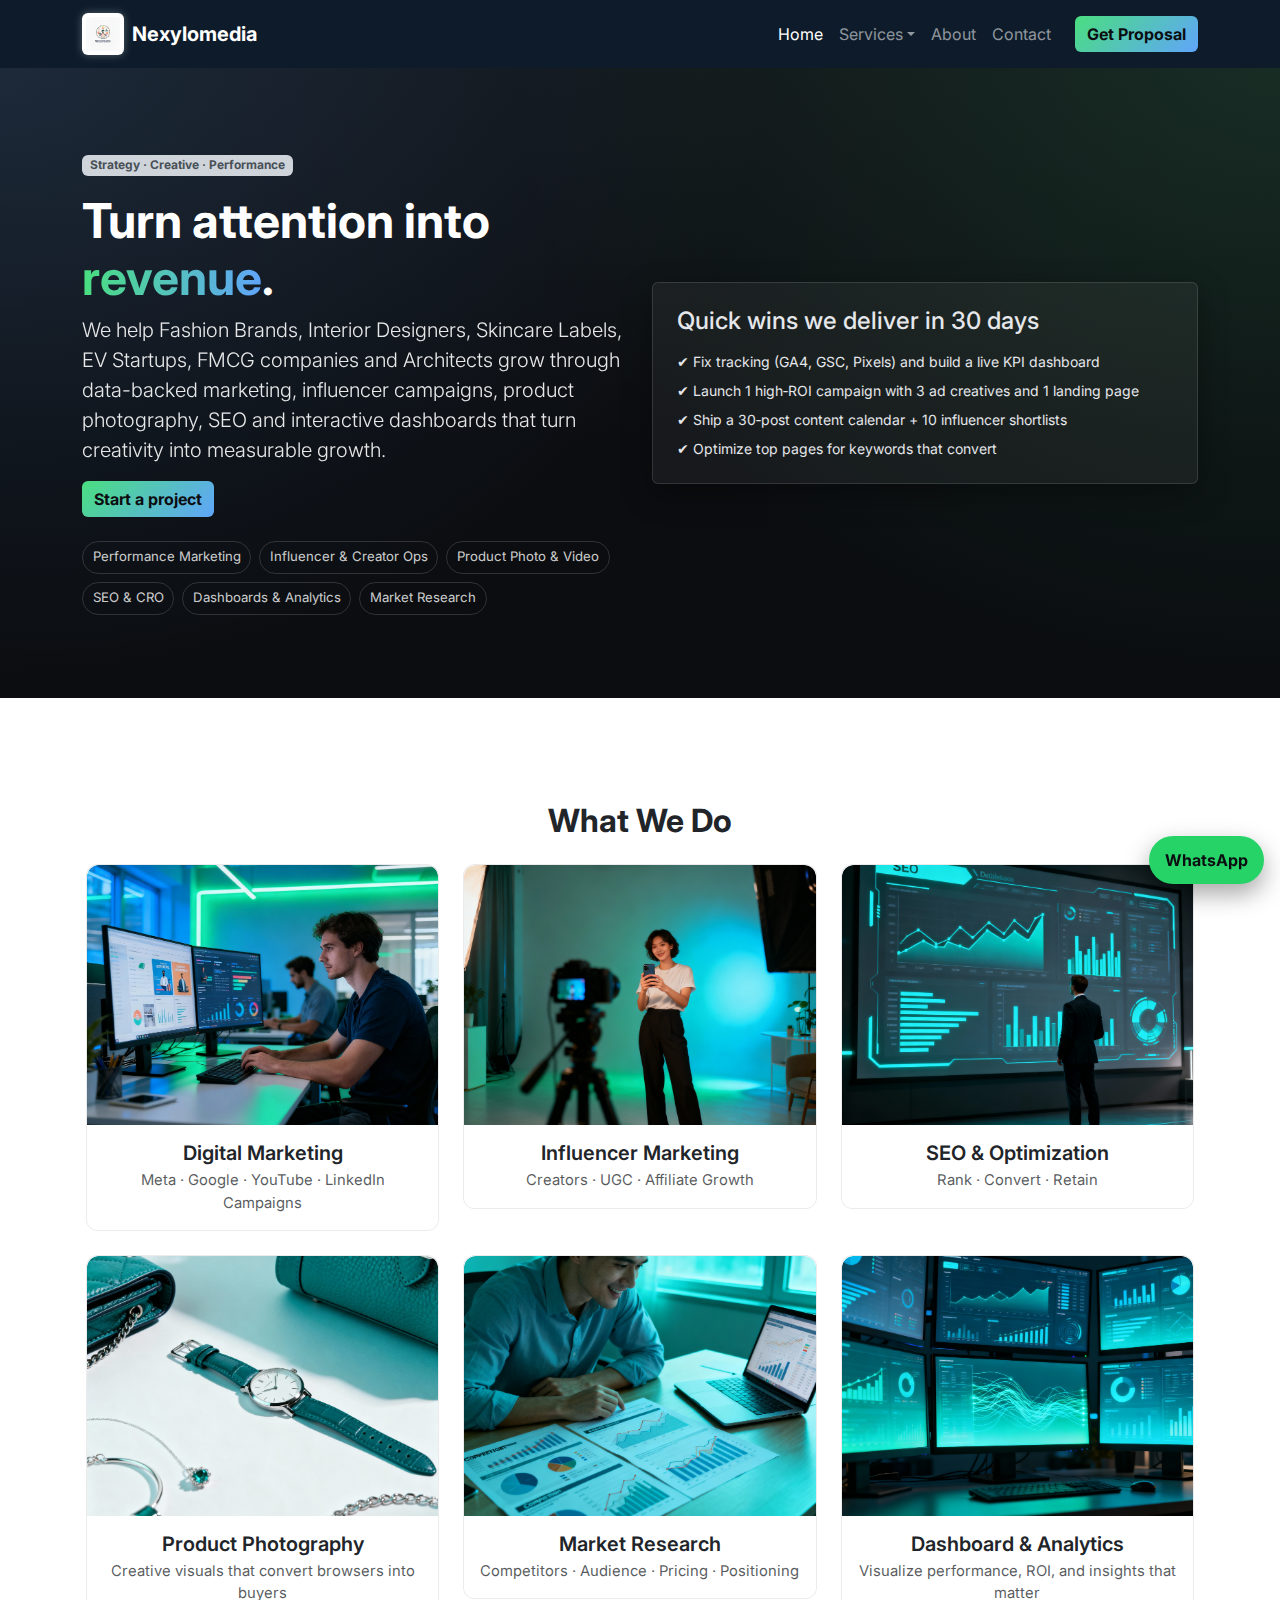
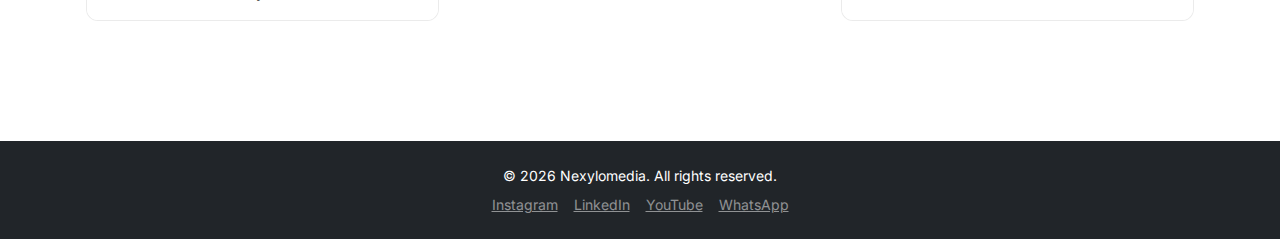
<file: index.html>
<!DOCTYPE html>
<html lang="en">
<head>
  <meta charset="UTF-8" />
  <meta name="google-site-verification" content="3hDceFCyaEfZ_gwescWZvb0MhBz5yp42ZaFsj3qpBrA" />
  <meta name="viewport" content="width=device-width, initial-scale=1" />
  <title>Nexylomedia — Digital Growth Studio</title>
  <meta name="description" content="Nexylomedia helps fashion, interiors, skincare, EV, F&B and architects grow with digital marketing, influencer campaigns, product shoots, SEO and dashboards."/>
  <link href="https://cdn.jsdelivr.net/npm/bootstrap@5.3.2/dist/css/bootstrap.min.css" rel="stylesheet" />
  <link rel="preconnect" href="https://fonts.gstatic.com" crossorigin>
  <link href="https://fonts.googleapis.com/css2?family=Inter:wght@400;600;700&display=swap" rel="stylesheet">
  <link rel="icon" href="assets/img/Nexylomedia_logo.png" type="image" />
  <meta property="og:title" content="Nexylomedia — Digital Growth Studio">
  <meta property="og:description" content="ROI-first marketing, influencers, product shoots, SEO, dashboards.">
  <meta property="og:type" content="website">
  <meta property="og:image" content="assets/img/og.png">
  <meta name="twitter:card" content="summary_large_image">
  <link rel="stylesheet" href="assets/css/style.css" />
  <!-- Google tag (gtag.js) -->
<script async src="https://www.googletagmanager.com/gtag/js?id=G-V1P1GN0SHB"></script>
<script>
  window.dataLayer = window.dataLayer || [];
  function gtag(){dataLayer.push(arguments);}
  gtag('js', new Date());

  gtag('config', 'G-V1P1GN0SHB');
</script>
  
</head>

<body>
<!-- NAVBAR START -->
<nav class="navbar navbar-expand-lg navbar-dark" style="background-color: #0d1b2a;">
  <div class="container">
    <a class="navbar-brand d-flex align-items-center gap-2" href="/">
      <img src="/assets/img/Nexylomedia_logo.png" alt="Nexylomedia logo"
           style="height:42px; width:auto; border-radius:6px; background-color:#ffffff; padding:4px;">
      <strong style="color:#ffffff;">Nexylomedia</strong>
    </a>

    <button class="navbar-toggler" type="button" data-bs-toggle="collapse" data-bs-target="#navbarNav">
      <span class="navbar-toggler-icon"></span>
    </button>

    <div class="collapse navbar-collapse" id="navbarNav">
      <ul class="navbar-nav ms-auto align-items-lg-center">
        <li class="nav-item"><a class="nav-link active" href="/">Home</a></li>

        <!-- Services dropdown -->
        <li class="nav-item dropdown">
          <a class="nav-link dropdown-toggle" href="#" id="navServices" role="button"
             data-bs-toggle="dropdown" aria-expanded="false">Services</a>
          <ul class="dropdown-menu dropdown-menu-end shadow" aria-labelledby="navServices">
            <li><a class="dropdown-item" href="/services/digital-marketing">Digital marketing</a></li>
            <li><a class="dropdown-item" href="/services/influencer-marketing">Influencer marketing</a></li>
            <li><a class="dropdown-item" href="/services/product-photography">Product photography</a></li>
            <li><a class="dropdown-item" href="/services/seo">SEO & CRO</a></li>
            <li><a class="dropdown-item" href="/services/market-research">Market research</a></li>
            <li><a class="dropdown-item" href="/services/dashboard-analytics">Dashboards & analytics</a></li>
            <li><hr class="dropdown-divider"></li>
            <!-- If you don't have a /services index page, keep this pointing to any service anchor -->
            <li><a class="dropdown-item" href="/services/digital-marketing#all">View all services →</a></li>
          </ul>
        </li>

        <li class="nav-item"><a class="nav-link" href="/about">About</a></li>
        <li class="nav-item"><a class="nav-link" href="/contact">Contact</a></li>
      </ul>

      <a class="btn btn-gradient ms-lg-3" href="/contact">Get Proposal</a>
    </div>
  </div>
</nav>
<!-- NAVBAR END -->



<header class="hero d-flex align-items-center text-white text-center text-lg-start">
  <div class="container py-5">
    <div class="row align-items-center g-4">
      <div class="col-lg-6">
        <span class="badge bg-dark-subtle text-dark-emphasis mb-3">Strategy · Creative · Performance</span>
        <h1 class="display-5 fw-bold">Turn attention into <span class="text-gradient">revenue</span>.</h1>
        <p class="lead opacity-90">We help Fashion Brands, Interior Designers,
           Skincare Labels, EV Startups, FMCG companies and Architects 
           grow through data-backed marketing, influencer campaigns, 
           product photography, SEO and interactive
           dashboards that turn creativity into measurable growth.</p>
        <div class="d-flex gap-2 mt-3">
          <a class="btn btn-gradient" href="contact.html">Start a project</a>
          <!--<a class="btn btn-outline-light" href="#work">See our work</a>-->
        </div>
        <div class="d-flex flex-wrap gap-2 mt-4">
          <span class="pill">Performance Marketing</span>
          <span class="pill">Influencer & Creator Ops</span>
          <span class="pill">Product Photo & Video</span>
          <span class="pill">SEO & CRO</span>
          <span class="pill">Dashboards & Analytics</span>
          <span class="pill">Market Research</span>
        </div>
      </div>
      <div class="col-lg-6">
        <div class="card glass p-4">
          <h2 class="h4 mb-3">Quick wins we deliver in 30 days</h2>
          <ul class="list-unstyled small m-0">
            <li class="mb-2">✔ Fix tracking (GA4, GSC, Pixels) and build a live KPI dashboard</li>
            <li class="mb-2">✔ Launch 1 high‑ROI campaign with 3 ad creatives and 1 landing page</li>
            <li class="mb-2">✔ Ship a 30‑post content calendar + 10 influencer shortlists</li>
            <li>✔ Optimize top pages for keywords that convert</li>
          </ul>
        </div>
      </div>
    </div>
  </div>
</header>

<main class="container my-5">
  <section id="services" class="py-4">
    <!--<h2 class="h3 mb-3">What we do</h2>-->
    <div class="row g-3">
      <section id="services" class="container my-5">
  <h2 class="text-center mb-4 fw-bold">What We Do</h2>
  <div class="row g-4">

    <!-- 1. Digital Marketing -->
    <div class="col-md-4">
      <a href="services/digital-marketing.html" class="card service-card text-decoration-none">
        <div class="crop-box">
          <img src="assets/img/digital-marketing.jpg.png" alt="Digital Marketing Services by Nexylomedia" class="card-img-top">
        </div>
        <div class="card-body text-center">
          <h3 class="h5 fw-semibold mb-1">Digital Marketing</h3>
          <p class="text-muted small mb-0">Meta · Google · YouTube · LinkedIn Campaigns</p>
        </div>
      </a>
    </div>

    <!-- 2. Influencer Marketing -->
    <div class="col-md-4">
      <a href="services/influencer-marketing.html" class="card service-card text-decoration-none">
        <div class="crop-box">
          <img src="assets/img/influencer.jpg.png" alt="Influencer Marketing and Creator Campaigns" class="card-img-top">
        </div>
        <div class="card-body text-center">
          <h3 class="h5 fw-semibold mb-1">Influencer Marketing</h3>
          <p class="text-muted small mb-0">Creators · UGC · Affiliate Growth</p>
        </div>
      </a>
    </div>

    <!-- 3. SEO & Optimization -->
    <div class="col-md-4">
      <a href="services/seo.html" class="card service-card text-decoration-none">
        <div class="crop-box">
          <img src="assets/img/seo.jpg.png" alt="SEO and Conversion Optimization Services" class="card-img-top">
        </div>
        <div class="card-body text-center">
          <h3 class="h5 fw-semibold mb-1">SEO & Optimization</h3>
          <p class="text-muted small mb-0">Rank · Convert · Retain</p>
        </div>
      </a>
    </div>

    <!-- 4. Product Photography & Cinematography -->
    <div class="col-md-4">
      <a href="services/product-photography.html" class="card service-card text-decoration-none">
        <div class="crop-box">
          <img src="assets/img/product-photo.jpg.png" alt="Product Photography and Cinematography" class="card-img-top">
        </div>
        <div class="card-body text-center">
          <h3 class="h5 fw-semibold mb-1">Product Photography</h3>
          <p class="text-muted small mb-0">Creative visuals that convert browsers into buyers</p>
        </div>
      </a>
    </div>

    <!-- 5. Market Research -->
    <div class="col-md-4">
      <a href="services/market-research.html" class="card service-card text-decoration-none">
        <div class="crop-box">
          <img src="assets/img/market-research.jpg.png" alt="Market Research and Competitor Analysis" class="card-img-top">
        </div>
        <div class="card-body text-center">
          <h3 class="h5 fw-semibold mb-1">Market Research</h3>
          <p class="text-muted small mb-0">Competitors · Audience · Pricing · Positioning</p>
        </div>
      </a>
    </div>

    <!-- 6. Dashboard & Analytics -->
    <div class="col-md-4">
      <a href="services/dashboard-analytics.html" class="card service-card text-decoration-none">
        <div class="crop-box">
          <img src="assets/img/dashboard.jpg.png" alt="Dashboard and Business Analytics Services" class="card-img-top">
        </div>
        <div class="card-body text-center">
          <h3 class="h5 fw-semibold mb-1">Dashboard & Analytics</h3>
          <p class="text-muted small mb-0">Visualize performance, ROI, and insights that matter</p>
        </div>
      </a>
    </div>

  </div>
</section>


 <!-- <section id="work" class="py-4">
    <h2 class="h3 mb-3">Selected work</h2>
    <div class="row g-3">
      <div class="col-md-4"><div class="card h-100 p-3"><span class="badge bg-secondary-subtle text-dark w-fit mb-2">Case Study</span><h3 class="h6">Interior Studio — 0→50 leads/mo</h3><p class="text-muted small m-0">Local SEO + Instagram UGC + GMB revamp. Lead cost ↓ 42% in 6 weeks.</p></div></div>
      <div class="col-md-4"><div class="card h-100 p-3"><span class="badge bg-secondary-subtle text-dark w-fit mb-2">Case Study</span><h3 class="h6">D2C Footwear — 3.1x ROAS</h3><p class="text-muted small m-0">New creatives + landing test. Added post‑purchase email flow.</p></div></div>
      <div class="col-md-4"><div class="card h-100 p-3"><span class="badge bg-secondary-subtle text-dark w-fit mb-2">Case Study</span><h3 class="h6">Skincare Clinic — 120 bookings</h3><p class="text-muted small m-0">Lead gen with meta + WhatsApp automations and CRM handoff.</p></div></div>
    </div>
  </section>-->
</main>

<footer class="bg-dark text-white text-center py-4 mt-5">
  <div class="container small">
    <div class="mb-2">© <span id="year"></span> Nexylomedia. All rights reserved.</div>
    <div class="d-flex justify-content-center gap-3">
      <a class="text-white-50" href="#" target="_blank" rel="noreferrer">Instagram</a>
      <a class="text-white-50" href="#" target="_blank" rel="noreferrer">LinkedIn</a>
      <a class="text-white-50" href="#" target="_blank" rel="noreferrer">YouTube</a>
      <a class="text-white-50" href="#" target="_blank" rel="noreferrer">WhatsApp</a>
    </div>
  </div>
</footer>

<a href="https://wa.me/918638310045" class="whatsapp-fab" aria-label="WhatsApp chat"><span>WhatsApp</span></a>

<!-- Bootstrap JS (must be the bundle) -->
<script src="https://cdn.jsdelivr.net/npm/bootstrap@5.3.2/dist/js/bootstrap.bundle.min.js"
        integrity="sha384-C6RzsynM9kWDrMNeT87bh95OGNyZPhcTNXj1NW7RuBCsyN/o0jlpcV8Qyq46cDfL"
        crossorigin="anonymous"></script>

<!-- Your scripts after Bootstrap -->
<script src="assets/js/app.js"></script>
</body>
</html>
</file>
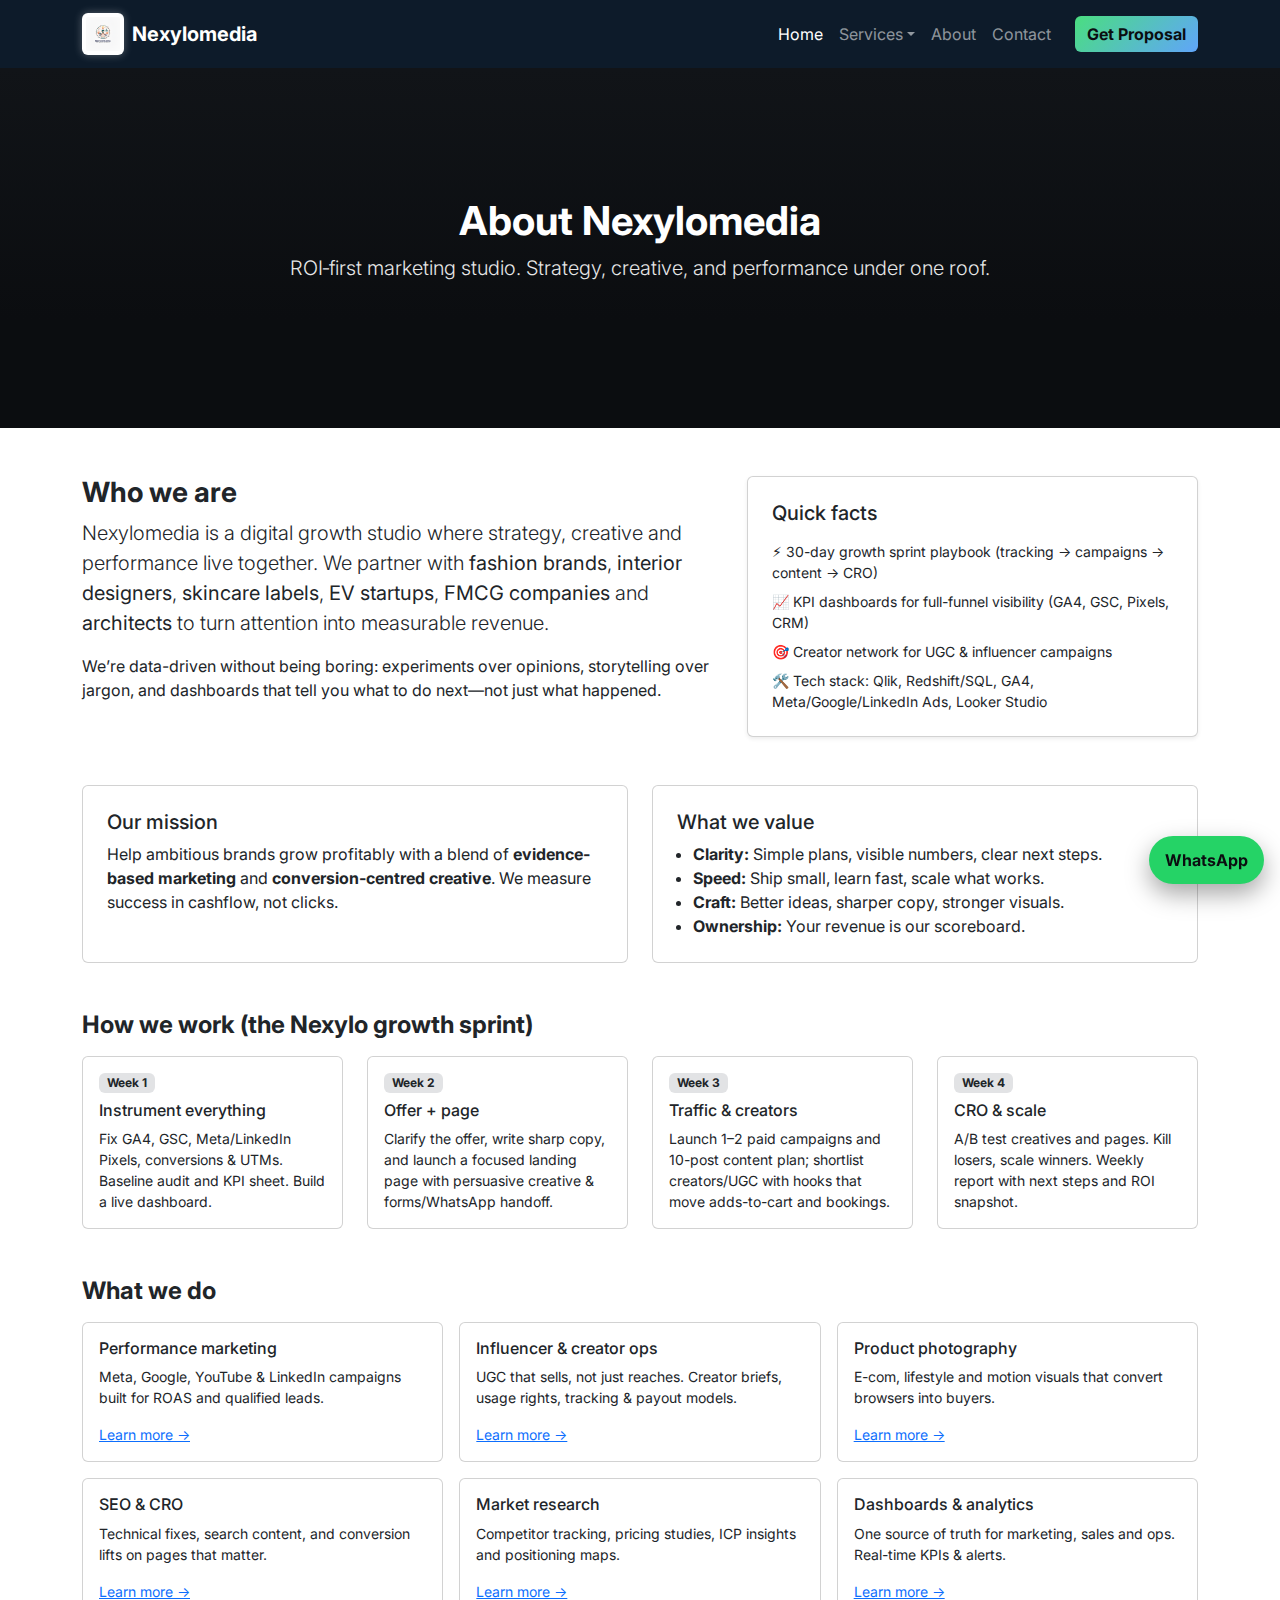
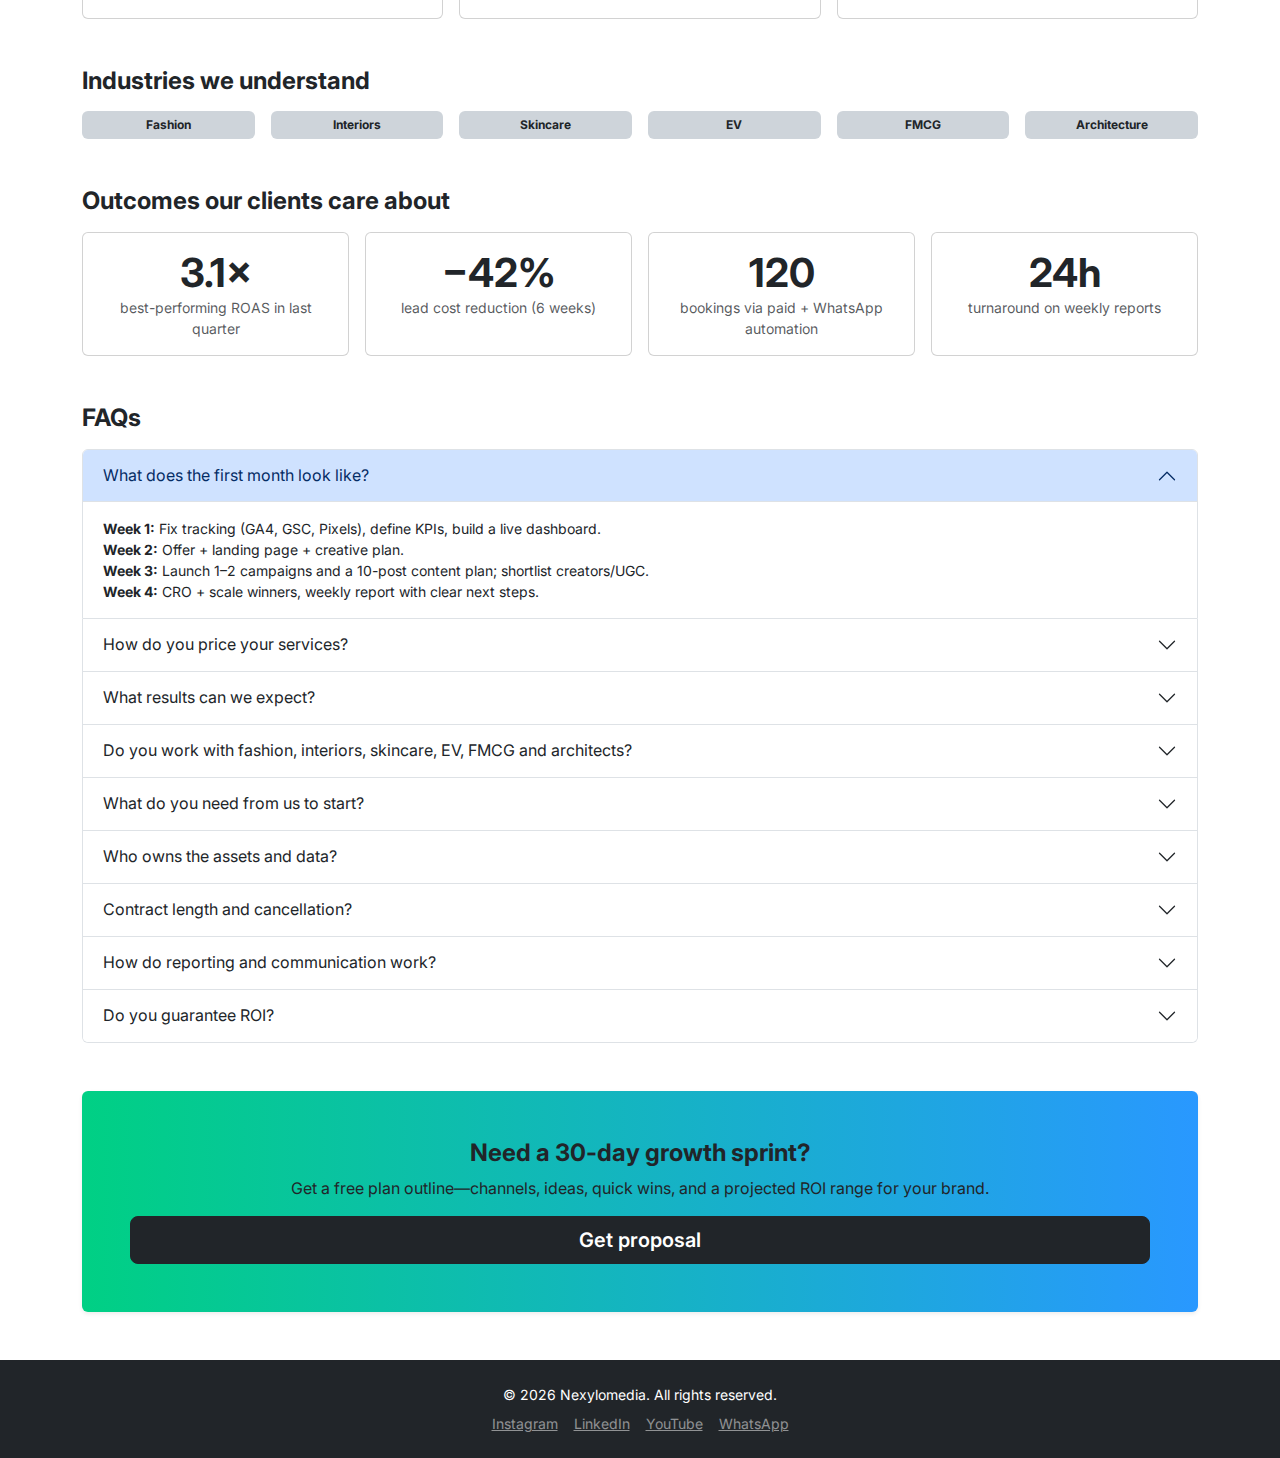
<file: about.html>
<!DOCTYPE html>
<html lang="en">
<head>
  <meta charset="UTF-8" />
  <meta name="viewport" content="width=device-width, initial-scale=1" />
  <title>Nexylomedia — Digital Growth Studio</title>
  <meta name="description" content="Nexylomedia helps fashion, interiors, skincare, EV, F&B and architects grow with digital marketing, influencer campaigns, product shoots, SEO and dashboards."/>
  <link href="https://cdn.jsdelivr.net/npm/bootstrap@5.3.2/dist/css/bootstrap.min.css" rel="stylesheet" />
  <link rel="preconnect" href="https://fonts.gstatic.com" crossorigin>
  <link href="https://fonts.googleapis.com/css2?family=Inter:wght@400;600;700&display=swap" rel="stylesheet">
  <link rel="icon" href="assets/img/Nexylomedia_logo.png" type="image/svg+xml" />
  <meta property="og:title" content="Nexylomedia — Digital Growth Studio">
  <meta property="og:description" content="ROI-first marketing, influencers, product shoots, SEO, dashboards.">
  <meta property="og:type" content="website">
  <meta property="og:image" content="assets/img/og.png">
  <meta name="twitter:card" content="summary_large_image">
  <link rel="stylesheet" href="assets/css/style.css" />
  <!-- Google tag (gtag.js) -->
<script async src="https://www.googletagmanager.com/gtag/js?id=G-V1P1GN0SHB"></script>
<script>
  window.dataLayer = window.dataLayer || [];
  function gtag(){dataLayer.push(arguments);}
  gtag('js', new Date());

  gtag('config', 'G-V1P1GN0SHB');
</script>
  
  <script type="application/ld+json">
{
  "@context": "https://schema.org",
  "@type": "Organization",
  "name": "Nexylomedia",
  "url": "https://nexylomedia.netlify.app/",
  "logo": "https://nexylomedia.netlify.app/assets/img/Nexylomedia_logo.png",
  "sameAs": [
    "https://www.instagram.com/yourhandle",
    "https://www.linkedin.com/company/yourcompany"
  ],
  "description": "Digital growth studio for fashion, interiors, skincare, EV, FMCG and architecture brands."
}
</script>

</head>

<body>
<!-- NAVBAR START -->
<nav class="navbar navbar-expand-lg navbar-dark" style="background-color: #0d1b2a;">
  <div class="container">
    <a class="navbar-brand d-flex align-items-center gap-2" href="/">
      <img src="/assets/img/Nexylomedia_logo.png" alt="Nexylomedia logo"
           style="height:42px; width:auto; border-radius:6px; background-color:#ffffff; padding:4px;">
      <strong style="color:#ffffff;">Nexylomedia</strong>
    </a>

    <button class="navbar-toggler" type="button" data-bs-toggle="collapse" data-bs-target="#navbarNav">
      <span class="navbar-toggler-icon"></span>
    </button>

    <div class="collapse navbar-collapse" id="navbarNav">
      <ul class="navbar-nav ms-auto align-items-lg-center">
        <li class="nav-item"><a class="nav-link active" href="/">Home</a></li>

        <!-- Services dropdown -->
        <li class="nav-item dropdown">
          <a class="nav-link dropdown-toggle" href="#" id="navServices" role="button"
             data-bs-toggle="dropdown" aria-expanded="false">Services</a>
          <ul class="dropdown-menu dropdown-menu-end shadow" aria-labelledby="navServices">
            <li><a class="dropdown-item" href="/services/digital-marketing">Digital marketing</a></li>
            <li><a class="dropdown-item" href="/services/influencer-marketing">Influencer marketing</a></li>
            <li><a class="dropdown-item" href="/services/product-photography">Product photography</a></li>
            <li><a class="dropdown-item" href="/services/seo">SEO & CRO</a></li>
            <li><a class="dropdown-item" href="/services/market-research">Market research</a></li>
            <li><a class="dropdown-item" href="/services/dashboard-analytics">Dashboards & analytics</a></li>
            <li><hr class="dropdown-divider"></li>
            <!-- If you don't have a /services index page, keep this pointing to any service anchor -->
            <li><a class="dropdown-item" href="/services/digital-marketing#all">View all services →</a></li>
          </ul>
        </li>

        <li class="nav-item"><a class="nav-link" href="/about">About</a></li>
        <li class="nav-item"><a class="nav-link" href="/contact">Contact</a></li>
      </ul>

      <a class="btn btn-gradient ms-lg-3" href="/contact">Get Proposal</a>
    </div>
  </div>
</nav>
<!-- NAVBAR END -->


<header class="pagehead text-white text-center d-flex align-items-center">
  <div class="container py-5">
    <h1 class="display-6 fw-bold">About Nexylomedia</h1>
    <p class="lead opacity-90">ROI‑first marketing studio. Strategy, creative, and performance under one roof.</p>
  </div>
</header>
<main class="container my-5">
  <!-- About: Who we are -->
<section class="mb-5">
  <div class="row g-4 align-items-start">
    <div class="col-lg-7">
      <h2 class="h3 fw-bold">Who we are</h2>
      <p class="lead">
        Nexylomedia is a digital growth studio where strategy, creative and performance live together.
        We partner with <strong>fashion brands</strong>, <strong>interior designers</strong>, <strong>skincare labels</strong>,
        <strong>EV startups</strong>, <strong>FMCG companies</strong> and <strong>architects</strong> to turn attention into measurable revenue.
      </p>
      <p>
        We’re data-driven without being boring: experiments over opinions, storytelling over jargon, and dashboards that
        tell you what to do next—not just what happened.
      </p>
    </div>
    <div class="col-lg-5">
      <div class="card p-4 h-100 shadow-sm">
        <h3 class="h5 mb-3">Quick facts</h3>
        <ul class="list-unstyled m-0 small">
          <li class="mb-2">⚡ 30-day growth sprint playbook (tracking → campaigns → content → CRO)</li>
          <li class="mb-2">📈 KPI dashboards for full-funnel visibility (GA4, GSC, Pixels, CRM)</li>
          <li class="mb-2">🎯 Creator network for UGC & influencer campaigns</li>
          <li class="mb-0">🛠️ Tech stack: Qlik, Redshift/SQL, GA4, Meta/Google/LinkedIn Ads, Looker Studio</li>
        </ul>
      </div>
    </div>
  </div>
</section>

<!-- Mission & values -->
<section class="mb-5">
  <div class="row g-4">
    <div class="col-lg-6">
      <div class="card p-4 h-100">
        <h3 class="h5">Our mission</h3>
        <p class="mb-0">
          Help ambitious brands grow profitably with a blend of <strong>evidence-based marketing</strong> and
          <strong>conversion-centred creative</strong>. We measure success in cashflow, not clicks.
        </p>
      </div>
    </div>
    <div class="col-lg-6">
      <div class="card p-4 h-100">
        <h3 class="h5">What we value</h3>
        <ul class="m-0 ps-3">
          <li><strong>Clarity:</strong> Simple plans, visible numbers, clear next steps.</li>
          <li><strong>Speed:</strong> Ship small, learn fast, scale what works.</li>
          <li><strong>Craft:</strong> Better ideas, sharper copy, stronger visuals.</li>
          <li><strong>Ownership:</strong> Your revenue is our scoreboard.</li>
        </ul>
      </div>
    </div>
  </div>
</section>

<!-- Founder -->


<!-- Our approach (process) -->
<section class="mb-5">
  <h3 class="h4 fw-bold mb-3">How we work (the Nexylo growth sprint)</h3>
  <div class="row g-4">
    <div class="col-md-6 col-lg-3">
      <div class="card h-100 p-3">
        <span class="badge bg-secondary-subtle text-dark w-fit mb-2">Week 1</span>
        <h4 class="h6 mb-2">Instrument everything</h4>
        <p class="small m-0">Fix GA4, GSC, Meta/LinkedIn Pixels, conversions & UTMs. Baseline audit and KPI sheet. Build a live dashboard.</p>
      </div>
    </div>
    <div class="col-md-6 col-lg-3">
      <div class="card h-100 p-3">
        <span class="badge bg-secondary-subtle text-dark w-fit mb-2">Week 2</span>
        <h4 class="h6 mb-2">Offer + page</h4>
        <p class="small m-0">Clarify the offer, write sharp copy, and launch a focused landing page with persuasive creative & forms/WhatsApp handoff.</p>
      </div>
    </div>
    <div class="col-md-6 col-lg-3">
      <div class="card h-100 p-3">
        <span class="badge bg-secondary-subtle text-dark w-fit mb-2">Week 3</span>
        <h4 class="h6 mb-2">Traffic & creators</h4>
        <p class="small m-0">Launch 1–2 paid campaigns and 10-post content plan; shortlist creators/UGC with hooks that move adds-to-cart and bookings.</p>
      </div>
    </div>
    <div class="col-md-6 col-lg-3">
      <div class="card h-100 p-3">
        <span class="badge bg-secondary-subtle text-dark w-fit mb-2">Week 4</span>
        <h4 class="h6 mb-2">CRO & scale</h4>
        <p class="small m-0">A/B test creatives and pages. Kill losers, scale winners. Weekly report with next steps and ROI snapshot.</p>
      </div>
    </div>
  </div>
</section>

<!-- Services snapshot -->
<section class="mb-5">
  <h3 class="h4 fw-bold mb-3">What we do</h3>
  <div class="row g-3">
    <div class="col-md-6 col-lg-4">
      <div class="card h-100 p-3">
        <h4 class="h6">Performance marketing</h4>
        <p class="small">Meta, Google, YouTube & LinkedIn campaigns built for ROAS and qualified leads.</p>
        <a class="small" href="services/digital-marketing.html">Learn more →</a>
      </div>
    </div>
    <div class="col-md-6 col-lg-4">
      <div class="card h-100 p-3">
        <h4 class="h6">Influencer & creator ops</h4>
        <p class="small">UGC that sells, not just reaches. Creator briefs, usage rights, tracking & payout models.</p>
        <a class="small" href="services/influencer-marketing.html">Learn more →</a>
      </div>
    </div>
    <div class="col-md-6 col-lg-4">
      <div class="card h-100 p-3">
        <h4 class="h6">Product photography</h4>
        <p class="small">E-com, lifestyle and motion visuals that convert browsers into buyers.</p>
        <a class="small" href="services/product-photography.html">Learn more →</a>
      </div>
    </div>
    <div class="col-md-6 col-lg-4">
      <div class="card h-100 p-3">
        <h4 class="h6">SEO & CRO</h4>
        <p class="small">Technical fixes, search content, and conversion lifts on pages that matter.</p>
        <a class="small" href="services/seo.html">Learn more →</a>
      </div>
    </div>
    <div class="col-md-6 col-lg-4">
      <div class="card h-100 p-3">
        <h4 class="h6">Market research</h4>
        <p class="small">Competitor tracking, pricing studies, ICP insights and positioning maps.</p>
        <a class="small" href="services/market-research.html">Learn more →</a>
      </div>
    </div>
    <div class="col-md-6 col-lg-4">
      <div class="card h-100 p-3">
        <h4 class="h6">Dashboards & analytics</h4>
        <p class="small">One source of truth for marketing, sales and ops. Real-time KPIs & alerts.</p>
        <a class="small" href="services/dashboard-analytics.html">Learn more →</a>
      </div>
    </div>
  </div>
</section>

<!-- Industries -->
<section class="mb-5">
  <h3 class="h4 fw-bold mb-3">Industries we understand</h3>
  <div class="row g-3">
    <div class="col-6 col-md-4 col-lg-2"><span class="badge bg-dark-subtle text-dark w-100 py-2">Fashion</span></div>
    <div class="col-6 col-md-4 col-lg-2"><span class="badge bg-dark-subtle text-dark w-100 py-2">Interiors</span></div>
    <div class="col-6 col-md-4 col-lg-2"><span class="badge bg-dark-subtle text-dark w-100 py-2">Skincare</span></div>
    <div class="col-6 col-md-4 col-lg-2"><span class="badge bg-dark-subtle text-dark w-100 py-2">EV</span></div>
    <div class="col-6 col-md-4 col-lg-2"><span class="badge bg-dark-subtle text-dark w-100 py-2">FMCG</span></div>
    <div class="col-6 col-md-4 col-lg-2"><span class="badge bg-dark-subtle text-dark w-100 py-2">Architecture</span></div>
  </div>
</section>

<!-- Proof (replace with your numbers when ready) -->
<section class="mb-5">
  <h3 class="h4 fw-bold mb-3">Outcomes our clients care about</h3>
  <div class="row g-3 text-center">
    <div class="col-6 col-lg-3">
      <div class="card p-3 h-100">
        <div class="display-6 fw-bold">3.1×</div>
        <div class="small text-muted">best-performing ROAS in last quarter</div>
      </div>
    </div>
    <div class="col-6 col-lg-3">
      <div class="card p-3 h-100">
        <div class="display-6 fw-bold">−42%</div>
        <div class="small text-muted">lead cost reduction (6 weeks)</div>
      </div>
    </div>
    <div class="col-6 col-lg-3">
      <div class="card p-3 h-100">
        <div class="display-6 fw-bold">120</div>
        <div class="small text-muted">bookings via paid + WhatsApp automation</div>
      </div>
    </div>
    <div class="col-6 col-lg-3">
      <div class="card p-3 h-100">
        <div class="display-6 fw-bold">24h</div>
        <div class="small text-muted">turnaround on weekly reports</div>
      </div>
    </div>
  </div>
</section>

<!-- FAQs -->
<section class="mb-5">
  <h3 class="h4 fw-bold mb-3">FAQs</h3>
  <div class="accordion" id="aboutFaq">
    <!-- 1 -->
    <div class="accordion-item">
      <h2 class="accordion-header" id="q1">
        <button class="accordion-button" type="button" data-bs-toggle="collapse" data-bs-target="#a1">
          What does the first month look like?
        </button>
      </h2>
      <div id="a1" class="accordion-collapse collapse show" data-bs-parent="#aboutFaq">
        <div class="accordion-body small">
          <strong>Week 1:</strong> Fix tracking (GA4, GSC, Pixels), define KPIs, build a live dashboard.<br>
          <strong>Week 2:</strong> Offer + landing page + creative plan.<br>
          <strong>Week 3:</strong> Launch 1–2 campaigns and a 10-post content plan; shortlist creators/UGC.<br>
          <strong>Week 4:</strong> CRO + scale winners, weekly report with clear next steps.
        </div>
      </div>
    </div>

    <!-- 2 -->
    <div class="accordion-item">
      <h2 class="accordion-header" id="q2">
        <button class="accordion-button collapsed" type="button" data-bs-toggle="collapse" data-bs-target="#a2">
          How do you price your services?
        </button>
      </h2>
      <div id="a2" class="accordion-collapse collapse" data-bs-parent="#aboutFaq">
        <div class="accordion-body small">
          A fixed monthly fee for the sprint + ad spend billed directly by platforms. UGC/influencers are quoted per creator with usage rights. Product shoots are quoted per brief. No hidden % fees.
        </div>
      </div>
    </div>

    <!-- 3 -->
    <div class="accordion-item">
      <h2 class="accordion-header" id="q3">
        <button class="accordion-button collapsed" type="button" data-bs-toggle="collapse" data-bs-target="#a3">
          What results can we expect?
        </button>
      </h2>
      <div id="a3" class="accordion-collapse collapse" data-bs-parent="#aboutFaq">
        <div class="accordion-body small">
          Targets vary by industry and budget. Typical quick wins are: tracking fixed, first profitable ad set, improved landing conversion, and a predictable content/creator engine. We share a forecast range after audit.
        </div>
      </div>
    </div>

    <!-- 4 -->
    <div class="accordion-item">
      <h2 class="accordion-header" id="q4">
        <button class="accordion-button collapsed" type="button" data-bs-toggle="collapse" data-bs-target="#a4">
          Do you work with fashion, interiors, skincare, EV, FMCG and architects?
        </button>
      </h2>
      <div id="a4" class="accordion-collapse collapse" data-bs-parent="#aboutFaq">
        <div class="accordion-body small">
          Yes. We maintain playbooks for these categories—offers that convert, creator profiles that work, and benchmark KPIs—so we don’t reinvent the wheel each time.
        </div>
      </div>
    </div>

    <!-- 5 -->
    <div class="accordion-item">
      <h2 class="accordion-header" id="q5">
        <button class="accordion-button collapsed" type="button" data-bs-toggle="collapse" data-bs-target="#a5">
          What do you need from us to start?
        </button>
      </h2>
      <div id="a5" class="accordion-collapse collapse" data-bs-parent="#aboutFaq">
        <div class="accordion-body small">
          Access to GA4/GSC/ad accounts, brand assets, product/services info, past campaigns (if any), and a decision-maker for weekly reviews. We share a short kickoff checklist on day one.
        </div>
      </div>
    </div>

    <!-- 6 -->
    <div class="accordion-item">
      <h2 class="accordion-header" id="q6">
        <button class="accordion-button collapsed" type="button" data-bs-toggle="collapse" data-bs-target="#a6">
          Who owns the assets and data?
        </button>
      </h2>
      <div id="a6" class="accordion-collapse collapse" data-bs-parent="#aboutFaq">
        <div class="accordion-body small">
          You do. All ad accounts, audiences, creatives, pages, dashboards and reports remain in your name with full access.
        </div>
      </div>
    </div>

    <!-- 7 -->
    <div class="accordion-item">
      <h2 class="accordion-header" id="q7">
        <button class="accordion-button collapsed" type="button" data-bs-toggle="collapse" data-bs-target="#a7">
          Contract length and cancellation?
        </button>
      </h2>
      <div id="a7" class="accordion-collapse collapse" data-bs-parent="#aboutFaq">
        <div class="accordion-body small">
          Start with a 1-month sprint. Continue month-to-month. Cancel anytime before the next billing date—no lock-ins.
        </div>
      </div>
    </div>

    <!-- 8 -->
    <div class="accordion-item">
      <h2 class="accordion-header" id="q8">
        <button class="accordion-button collapsed" type="button" data-bs-toggle="collapse" data-bs-target="#a8">
          How do reporting and communication work?
        </button>
      </h2>
      <div id="a8" class="accordion-collapse collapse" data-bs-parent="#aboutFaq">
        <div class="accordion-body small">
          Weekly growth report (wins, misses, next steps) + live KPI dashboard + a 30-min review. Urgent decisions via WhatsApp/Slack.
        </div>
      </div>
    </div>

    <!-- 9 -->
    <div class="accordion-item">
      <h2 class="accordion-header" id="q9">
        <button class="accordion-button collapsed" type="button" data-bs-toggle="collapse" data-bs-target="#a9">
          Do you guarantee ROI?
        </button>
      </h2>
      <div id="a9" class="accordion-collapse collapse" data-bs-parent="#aboutFaq">
        <div class="accordion-body small">
          No agency can guarantee exact revenue. We <em>do</em> guarantee fast setup, disciplined testing and transparent numbers so decisions are evidence-based. We align goals and adjust budgets weekly.
        </div>
      </div>
    </div>
  </div>
</section>


<!-- CTA -->
<section class="mb-5">
  <div class="card p-4 p-lg-5 text-center border-0 shadow-sm" style="background:linear-gradient(90deg,#00d084,#2998ff);">
    <h3 class="h4 fw-bold mb-2">Need a 30-day growth sprint?</h3>
    <p class="mb-3">Get a free plan outline—channels, ideas, quick wins, and a projected ROI range for your brand.</p>
    <a href="contact.html" class="btn btn-dark btn-lg fw-semibold">Get proposal</a>
  </div>
</section>

</main>

<footer class="bg-dark text-white text-center py-4 mt-5">
  <div class="container small">
    <div class="mb-2">© <span id="year"></span> Nexylomedia. All rights reserved.</div>
    <div class="d-flex justify-content-center gap-3">
      <a class="text-white-50" href="#" target="_blank" rel="noreferrer">Instagram</a>
      <a class="text-white-50" href="#" target="_blank" rel="noreferrer">LinkedIn</a>
      <a class="text-white-50" href="#" target="_blank" rel="noreferrer">YouTube</a>
      <a class="text-white-50" href="#" target="_blank" rel="noreferrer">WhatsApp</a>
    </div>
  </div>
</footer>

<a href="https://wa.me/918638310045" class="whatsapp-fab" aria-label="WhatsApp chat"><span>WhatsApp</span></a>

<!-- Bootstrap JS (bundle includes Popper) -->
<script src="https://cdn.jsdelivr.net/npm/bootstrap@5.3.2/dist/js/bootstrap.bundle.min.js"
        integrity="sha384-C6RzsynM9kWDrMNeT87bh95OGNyZPhcTNXj1NW7RuBCsyN/o0jlpcV8Qyq46cDfL"
        crossorigin="anonymous"></script>

<script src="assets/js/app.js"></script>
</body>
</html>
</file>
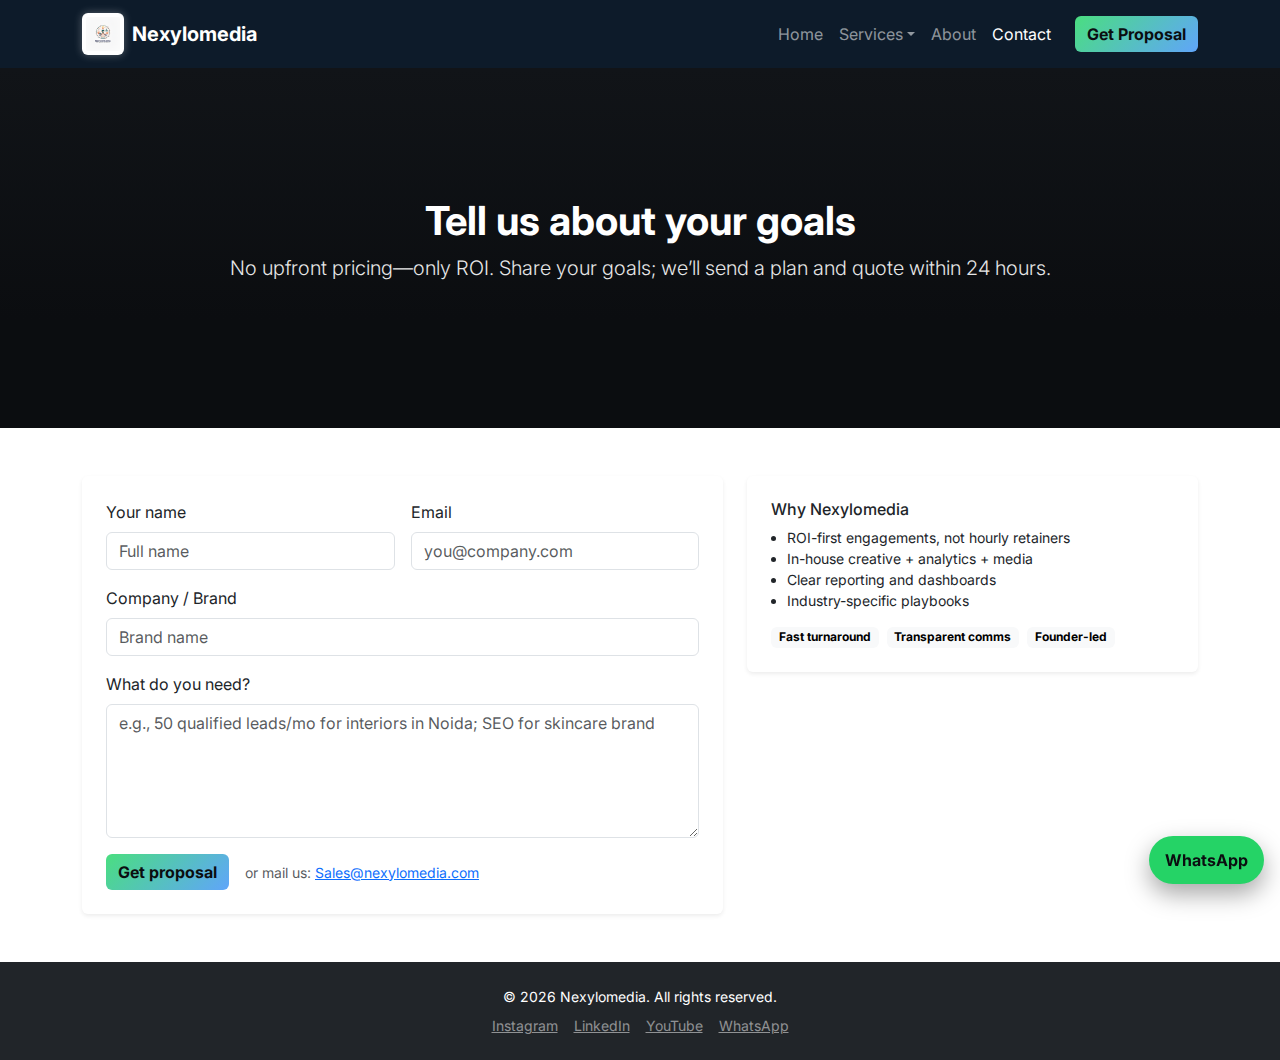
<file: contact.html>
<!DOCTYPE html>
<html lang="en">
<head>
  <meta charset="UTF-8" />
  <meta name="viewport" content="width=device-width, initial-scale=1" />
  <title>Contact | Nexylomedia — Digital Growth Studio</title>
  <meta name="description" content="Tell us about your goals — Nexylomedia helps brands grow with ROI-first digital marketing, SEO, product photography, influencer campaigns, and dashboards.">
  
  <!-- Favicon -->
  <link rel="icon" href="/assets/img/Nexylomedia_logo.png" type="image/png" />

  <!-- Bootstrap & Fonts -->
  <link href="https://cdn.jsdelivr.net/npm/bootstrap@5.3.2/dist/css/bootstrap.min.css" rel="stylesheet">
  <link rel="preconnect" href="https://fonts.gstatic.com" crossorigin>
  <link href="https://fonts.googleapis.com/css2?family=Inter:wght@400;600;700&display=swap" rel="stylesheet">

  <!-- OG Tags -->
  <meta property="og:title" content="Contact Nexylomedia" />
  <meta property="og:description" content="Get a free proposal within 24 hours. ROI-first marketing, influencer campaigns, product shoots, SEO and dashboards." />
  <meta property="og:image" content="https://nexylomedia.com/assets/img/og.png" />
  <meta property="og:url" content="https://nexylomedia.com/contact" />
  <meta name="twitter:card" content="summary_large_image" />

  <!-- CSS -->
  <link rel="stylesheet" href="/assets/css/style.css" />

  <!-- GA4 Tracking -->
  <script async src="https://www.googletagmanager.com/gtag/js?id=G-XXXXXXX"></script>
  <script>
    window.dataLayer = window.dataLayer || [];
    function gtag(){dataLayer.push(arguments);}
    gtag('js', new Date());
    gtag('config', 'G-XXXXXXX'); // Replace with your GA4 ID
  </script>
</head>

<body>
<!-- NAVBAR START -->
<nav class="navbar navbar-expand-lg navbar-dark" style="background-color: #0d1b2a;">
  <div class="container">
    <a class="navbar-brand d-flex align-items-center gap-2" href="/">
      <img src="/assets/img/Nexylomedia_logo.png" alt="Nexylomedia logo"
           style="height:42px; width:auto; border-radius:6px; background-color:#ffffff; padding:4px;">
      <strong style="color:#ffffff;">Nexylomedia</strong>
    </a>

    <button class="navbar-toggler" type="button" data-bs-toggle="collapse" data-bs-target="#navbarNav">
      <span class="navbar-toggler-icon"></span>
    </button>

    <div class="collapse navbar-collapse" id="navbarNav">
      <ul class="navbar-nav ms-auto align-items-lg-center">
        <li class="nav-item"><a class="nav-link" href="/">Home</a></li>

        <!-- Services dropdown -->
        <li class="nav-item dropdown">
          <a class="nav-link dropdown-toggle" href="#" id="navServices" role="button"
             data-bs-toggle="dropdown" aria-expanded="false">Services</a>
          <ul class="dropdown-menu dropdown-menu-end shadow" aria-labelledby="navServices">
            <li><a class="dropdown-item" href="/services/digital-marketing">Digital marketing</a></li>
            <li><a class="dropdown-item" href="/services/influencer-marketing">Influencer marketing</a></li>
            <li><a class="dropdown-item" href="/services/product-photography">Product photography</a></li>
            <li><a class="dropdown-item" href="/services/seo">SEO & CRO</a></li>
            <li><a class="dropdown-item" href="/services/market-research">Market research</a></li>
            <li><a class="dropdown-item" href="/services/dashboard-analytics">Dashboards & analytics</a></li>
            <li><hr class="dropdown-divider"></li>
            <li><a class="dropdown-item" href="/services/digital-marketing#all">View all services →</a></li>
          </ul>
        </li>

        <li class="nav-item"><a class="nav-link" href="/about">About</a></li>
        <li class="nav-item"><a class="nav-link active" href="/contact">Contact</a></li>
      </ul>

      <a class="btn btn-gradient ms-lg-3" href="/contact">Get Proposal</a>
    </div>
  </div>
</nav>
<!-- NAVBAR END -->


<!-- HEADER -->
<header class="pagehead text-white text-center d-flex align-items-center">
  <div class="container py-5">
    <h1 class="display-6 fw-bold">Tell us about your goals</h1>
    <p class="lead opacity-90">No upfront pricing—only ROI. Share your goals; we’ll send a plan and quote within 24 hours.</p>
  </div>
</header>

<!-- MAIN CONTENT -->
<main class="container my-5">
  <div class="row g-4">
    <div class="col-lg-7">
      <div class="card p-4 shadow-sm border-0">
        <form id="leadForm" action="https://formspree.io/f/mblzlvey" method="POST" novalidate>
          <!-- Hidden fields -->
          <input type="hidden" name="_subject" value="New Lead — Nexylomedia Website">
          <input type="hidden" name="_next" value="https://nexylomedia.com/thank-you">
          <input type="text" name="_gotcha" style="display:none">

          <div class="row g-3">
            <div class="col-md-6">
              <label class="form-label">Your name</label>
              <input class="form-control" name="name" placeholder="Full name" required>
            </div>
            <div class="col-md-6">
              <label class="form-label">Email</label>
              <input type="email" class="form-control" name="email" placeholder="you@company.com" required>
            </div>
            <div class="col-12">
              <label class="form-label">Company / Brand</label>
              <input class="form-control" name="company" placeholder="Brand name">
            </div>
            <div class="col-12">
              <label class="form-label">What do you need?</label>
              <textarea class="form-control" name="message" rows="5" placeholder="e.g., 50 qualified leads/mo for interiors in Noida; SEO for skincare brand" required></textarea>
            </div>
            <div class="col-12 d-flex align-items-center gap-3">
              <button class="btn btn-gradient" type="submit">Get proposal</button>
              <span class="text-muted small">or mail us: <a href="mailto:Sales@nexylomedia.com">Sales@nexylomedia.com</a></span>
            </div>
          </div>
        </form>
      </div>
    </div>

    <!-- SIDE INFO -->
    <div class="col-lg-5">
      <div class="card p-4 shadow-sm border-0">
        <h3 class="h6">Why Nexylomedia</h3>
        <ul class="small m-0 ps-3">
          <li>ROI-first engagements, not hourly retainers</li>
          <li>In-house creative + analytics + media</li>
          <li>Clear reporting and dashboards</li>
          <li>Industry-specific playbooks</li>
        </ul>
        <div class="d-flex gap-2 mt-3 flex-wrap">
          <span class="badge text-bg-light">Fast turnaround</span>
          <span class="badge text-bg-light">Transparent comms</span>
          <span class="badge text-bg-light">Founder-led</span>
        </div>
      </div>
    </div>
  </div>
</main>

<!-- FOOTER -->
<footer class="bg-dark text-white text-center py-4 mt-5">
  <div class="container small">
    <div class="mb-2">© <span id="year"></span> Nexylomedia. All rights reserved.</div>
    <div class="d-flex justify-content-center gap-3">
      <a class="text-white-50" href="#" target="_blank" rel="noreferrer">Instagram</a>
      <a class="text-white-50" href="#" target="_blank" rel="noreferrer">LinkedIn</a>
      <a class="text-white-50" href="#" target="_blank" rel="noreferrer">YouTube</a>
      <a class="text-white-50" href="https://wa.me/918638310045" target="_blank" rel="noreferrer">WhatsApp</a>
    </div>
  </div>
</footer>

<!-- WhatsApp FAB -->
<a href="https://wa.me/918638310045" class="whatsapp-fab" aria-label="WhatsApp chat"><span>WhatsApp</span></a>

<!-- Bootstrap JS -->
<script src="https://cdn.jsdelivr.net/npm/bootstrap@5.3.2/dist/js/bootstrap.bundle.min.js"></script>

<!-- GA4 Lead Event -->
<script>
  const form = document.getElementById('leadForm');
  form.addEventListener('submit', function() {
    if (typeof gtag === 'function') {
      gtag('event', 'lead_form_submitted', {
        event_category: 'Leads',
        event_label: 'Contact Form',
        page_location: window.location.href
      });
    }
  });
  document.getElementById('year').textContent = new Date().getFullYear();
</script>

<script src="/assets/js/app.js"></script>
</body>
</html>
</file>
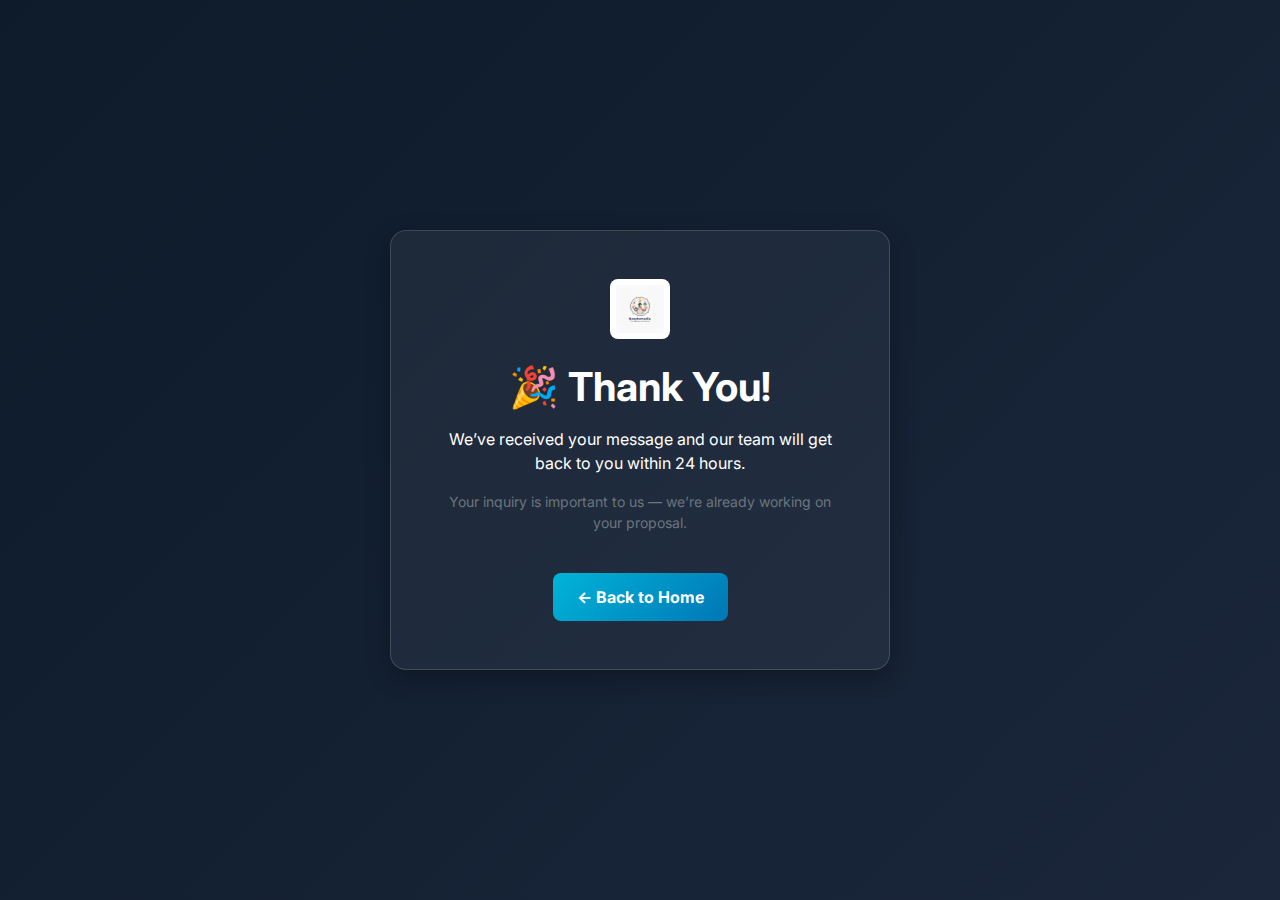
<file: thank-you.html>
<!DOCTYPE html>
<html lang="en">
<head>
  <meta charset="UTF-8">
  <meta name="viewport" content="width=device-width, initial-scale=1.0">
  <title>Thank You | Nexylomedia — Digital Growth Studio</title>
  <meta name="description" content="Thank you for contacting Nexylomedia. Our team will get back to you within 24 hours with your customized proposal.">
  
  <!-- Favicon -->
  <link rel="icon" href="/assets/img/Nexylomedia_logo.png" type="image/png">

  <!-- OG / SEO Meta -->
  <meta property="og:title" content="Thank You | Nexylomedia" />
  <meta property="og:description" content="We’ve received your request! Expect a personalized response from the Nexylomedia team soon." />
  <meta charset="UTF-8" />
  <meta name="viewport" content="width=device-width, initial-scale=1" />
  <title>Thank You | Nexylomedia — Proposal on the way</title>
  <meta name="description" content="Thanks for contacting Nexylomedia. Your message is in. We’ll reply within 24 hours with a tailored growth plan and quote." />
  <link rel="icon" href="/assets/img/Nexylomedia_logo.png" type="image/png" />

  <!-- Open Graph -->
  <meta property="og:title" content="Thanks! We got your message — Nexylomedia" />
  <meta property="og:description" content="Proposal in 24 hours. Meanwhile, explore our services or chat with us on WhatsApp." />
  <meta property="og:image" content="https://nexylomedia.com/assets/img/og.png" />
  <meta property="og:url" content="https://nexylomedia.com/thank-you" />
  <meta name="twitter:card" content="summary_large_image" />

  <!-- Bootstrap & Fonts -->
  <link href="https://cdn.jsdelivr.net/npm/bootstrap@5.3.2/dist/css/bootstrap.min.css" rel="stylesheet">
  <link href="https://fonts.googleapis.com/css2?family=Inter:wght@400;600;700&display=swap" rel="stylesheet">
  <link rel="stylesheet" href="/assets/css/style.css">

  <!-- GA4 Tracking -->
  <script async src="https://www.googletagmanager.com/gtag/js?id=G-XXXXXXX"></script>
  <script>
    window.dataLayer = window.dataLayer || [];
    function gtag(){dataLayer.push(arguments);}
    gtag('js', new Date());
    gtag('config', 'G-XXXXXXX'); // replace with your GA4 ID
  </script>

  <style>
    body {
      font-family: 'Inter', sans-serif;
      background: linear-gradient(135deg, #0d1b2a, #1b263b);
      color: #fff;
      height: 100vh;
      display: flex;
      align-items: center;
      justify-content: center;
      text-align: center;
    }
    .thank-card {
      background: rgba(255,255,255,0.05);
      border: 1px solid rgba(255,255,255,0.15);
      padding: 3rem;
      border-radius: 1rem;
      max-width: 500px;
      box-shadow: 0 8px 24px rgba(0,0,0,0.3);
    }
    .btn-gradient {
      background: linear-gradient(135deg, #00b4d8, #0077b6);
      border: none;
      color: white;
      padding: 0.75rem 1.5rem;
      border-radius: 0.5rem;
      text-decoration: none;
      transition: opacity 0.2s ease;
    }
    .btn-gradient:hover {
      opacity: 0.9;
  <!-- Bootstrap + Fonts -->
  <link href="https://cdn.jsdelivr.net/npm/bootstrap@5.3.2/dist/css/bootstrap.min.css" rel="stylesheet">
  <link href="https://fonts.googleapis.com/css2?family=Inter:wght@400;600;700&display=swap" rel="stylesheet">

  <!-- GA4 -->
  <script async src="https://www.googletagmanager.com/gtag/js?id=G-XXXXXXX"></script>
  <script>
    window.dataLayer = window.dataLayer || [];
    function gtag(){ dataLayer.push(arguments); }
    gtag('js', new Date());
    gtag('config', 'G-XXXXXXX'); /* ← put your GA4 ID */
  </script>

  <style>
    :root{
      --bg1:#0d1b2a;
      --bg2:#1b263b;
      --accent1:#2998ff;
      --accent2:#00d084;
    }
    html,body{ height:100%; }
    body{
      font-family: Inter, system-ui, -apple-system, Segoe UI, Roboto, Arial, sans-serif;
      background: radial-gradient(1200px 700px at 20% -10%, #11243a 0%, transparent 60%),
                  linear-gradient(135deg, var(--bg1), var(--bg2));
      color:#fff;
      display:flex; align-items:center; justify-content:center;
      padding: 24px;
    }
    .wrap{
      max-width: 920px; width:100%;
    }
    .hero{
      position:relative;
      background: rgba(255,255,255,0.06);
      border:1px solid rgba(255,255,255,0.14);
      backdrop-filter: blur(6px);
      border-radius: 20px;
      padding: 42px 28px;
      box-shadow: 0 20px 60px rgba(0,0,0,.35);
      overflow:hidden;
    }
    .badge-ring{
      width:92px; height:92px; border-radius:999px;
      display:grid; place-items:center;
      background: radial-gradient(circle at 70% 30%, rgba(255,255,255,.28), rgba(255,255,255,.08));
      border:1px solid rgba(255,255,255,.25);
      margin:0 auto 16px;
      position:relative;
      animation: pop .6s cubic-bezier(.2,.8,.2,1) both;
    }
    @keyframes pop{ from{transform:scale(.6); opacity:0} to{transform:scale(1); opacity:1} }
    .tick{
      width:44px; height:44px;
      stroke:white; stroke-width:4; fill:none; stroke-linecap:round; stroke-linejoin:round;
      stroke-dasharray: 100; stroke-dashoffset: 100; animation: draw 900ms 200ms ease forwards;
    }
    @keyframes draw{ to{ stroke-dashoffset:0 } }
    h1{ font-weight:800; letter-spacing:.2px; }
    .lead{ color:#dfe8f3; }
    .btn-gradient{
      background: linear-gradient(135deg, var(--accent2), var(--accent1));
      border: none; color:#00111a;
      font-weight:700; padding:.85rem 1.25rem;
      border-radius:12px;
      box-shadow: 0 8px 24px rgba(41,152,255,.35);
    }
    .btn-outline{
      border:1px solid rgba(255,255,255,.35);
      color:#fff;
      padding:.85rem 1.25rem;
      border-radius:12px;
      background:transparent;
    }
    .next-steps .card{
      background: rgba(255,255,255,0.06);
      border:1px solid rgba(255,255,255,.12);
      color:#e9f1fb;
    }
    .logos{
      opacity:.8; gap:24px; flex-wrap:wrap;
      filter: contrast(0) brightness(1.8) grayscale(1);
    }
    .confetti{ position:absolute; inset:0; pointer-events:none; overflow:hidden; }
    .piece{
      --x:0; --y:0; --r:0; --d:0;
      position:absolute; width:10px; height:10px; border-radius:2px;
      background: linear-gradient(135deg, var(--accent2), var(--accent1));
      transform: translate(var(--x), var(--y)) rotate(var(--r));
      animation: fall calc(900ms + var(--d)*1ms) ease-out forwards;
    }
    @keyframes fall{
      from{ transform: translate(var(--x), -40px) rotate(0deg); opacity:0 }
      to{ transform: translate(calc(var(--x) * 1.6), calc(160px + var(--y))) rotate(240deg); opacity:1 }
    }
    @media (max-width: 540px){
      .hero{ padding:28px 20px }
    }
  </style>
</head>
<body>
  <div class="thank-card">
    <img src="/assets/img/Nexylomedia_logo.png" alt="Nexylomedia Logo" style="height:60px; border-radius:8px; background:white; padding:6px;">
    <h1 class="mt-4 fw-bold">🎉 Thank You!</h1>
    <p class="mt-3">We’ve received your message and our team will get back to you within 24 hours.</p>
    <p class="text-secondary small mt-2">Your inquiry is important to us — we’re already working on your proposal.</p>
    <a href="/" class="btn-gradient mt-4 d-inline-block">← Back to Home</a>
  </div>

  <!-- GA4 Conversion Event -->
  <script>
  <main class="wrap">
    <section class="hero text-center">
      <!-- confetti -->
      <div class="confetti" id="confetti"></div>

      <!-- success badge -->
      <div class="badge-ring">
        <svg class="tick" viewBox="0 0 24 24" aria-hidden="true">
          <path d="M5 13l4 4L19 7" />
        </svg>
      </div>

      <h1 class="mb-2">Thank you — we got it!</h1>
      <p class="lead mb-4">Your request is in our queue. You’ll receive a tailored plan & quote within <strong>24 hours</strong> (usually sooner).</p>

      <div class="d-flex justify-content-center gap-2 flex-wrap">
        <a href="https://wa.me/918638310045?text=Hi%20Nexylomedia%2C%20I%20just%20submitted%20the%20form.%20Can%20we%20chat%20now%3F" class="btn btn-gradient"
           onclick="trackCta('whatsapp_click')">Chat on WhatsApp</a>
        <a href="/" class="btn btn-outline" onclick="trackCta('back_home')">← Back to Home</a>
      </div>

      <!-- social proof / logos -->
      <div class="mt-5">
        <div class="small text-uppercase mb-2" style="letter-spacing:.1em; opacity:.7;">Playbooks for</div>
        <div class="d-flex logos justify-content-center align-items-center">
          <img src="/assets/img/icons/fashion.svg" alt="Fashion" height="22">
          <img src="/assets/img/icons/interiors.svg" alt="Interiors" height="22">
          <img src="/assets/img/icons/skincare.svg" alt="Skincare" height="22">
          <img src="/assets/img/icons/fmcg.svg" alt="FMCG" height="22">
          <img src="/assets/img/icons/ev.svg" alt="EV" height="22">
          <img src="/assets/img/icons/architecture.svg" alt="Architecture" height="22">
        </div>
      </div>

      <!-- next steps -->
      <div class="next-steps container px-0 mt-5">
        <div class="row g-3">
          <div class="col-md-4">
            <div class="card h-100 p-3">
              <div class="fw-bold mb-1">1) Kickoff</div>
              <div class="small">We confirm goals & access (GA4, GSC, ad accounts). You’ll get a short checklist.</div>
            </div>
          </div>
          <div class="col-md-4">
            <div class="card h-100 p-3">
              <div class="fw-bold mb-1">2) 24-hr plan</div>
              <div class="small">Channels, quick wins, forecast range, and first-month sprint outline.</div>
            </div>
          </div>
          <div class="col-md-4">
            <div class="card h-100 p-3">
              <div class="fw-bold mb-1">3) Start</div>
              <div class="small">We launch tracking + page + campaigns → weekly ROI snapshot dashboard.</div>
            </div>
          </div>
        </div>
      </div>
    </section>
  </main>

  <!-- Bootstrap -->
  <script src="https://cdn.jsdelivr.net/npm/bootstrap@5.3.2/dist/js/bootstrap.bundle.min.js"></script>

  <!-- Confetti + GA4 events -->
  <script>
    // GA4 conversion on view
    if (typeof gtag === 'function') {
      gtag('event', 'lead_form_success', {
        event_category: 'Leads',
        event_label: 'Thank You Page',
        page_location: window.location.href
      });
    }
    function trackCta(label){
      if (typeof gtag === 'function') {
        gtag('event', 'thankyou_cta_click', { event_category:'Leads', event_label:label });
      }
    }

    // Tiny confetti burst (no library)
    (function burst(){
      const c = document.getElementById('confetti');
      const pieces = 26;
      for(let i=0;i<pieces;i++){
        const d = document.createElement('span');
        d.className='piece';
        d.style.setProperty('--x', (Math.random()*220-110)+'px');
        d.style.setProperty('--y', (Math.random()*80)+'px');
        d.style.setProperty('--r', (Math.random()*200-100)+'deg');
        d.style.setProperty('--d', (200+Math.random()*900).toFixed(0));
        c.appendChild(d);
      }
      setTimeout(()=>c.innerHTML='', 2000);
    })();
  </script>
</body>
</html>
</file>
<file: assets/css/style.css>
:root{
  --bg:#0b0d10;
  --brand:#4ade80;
  --accent:#60a5fa;
}

body{font-family:Inter, system-ui, -apple-system, Segoe UI, Roboto, Ubuntu, Arial, sans-serif}

.hero{
  min-height: 70vh;
  background: radial-gradient(60% 100% at 0% 0%, rgba(96,165,250,.15), transparent),
              radial-gradient(60% 100% at 100% 0%, rgba(74,222,128,.12), transparent),
              linear-gradient(180deg, #111418, #0b0d10 60%);
}

.pagehead{
  min-height: 40vh;
  background: linear-gradient(180deg, #111418, #0b0d10 70%);
}

.btn-gradient{
  background: linear-gradient(135deg, var(--brand), var(--accent));
  border: none;
  color: #0b0d10;
  font-weight: 700;
}

.btn-gradient:hover{
  opacity: .95;
  color: #0b0d10;
}

.text-gradient{
  background: linear-gradient(90deg, var(--brand), var(--accent));
  -webkit-background-clip: text;
  background-clip: text;
  color: transparent;
}

.pill{
  border: 1px solid rgba(255,255,255,.15);
  color: rgba(255,255,255,.8);
  border-radius: 999px;
  padding: .35rem .6rem;
  font-size: .825rem;
}

.card.glass{
  background: rgba(255,255,255,.05);
  border: 1px solid rgba(255,255,255,.12);
  box-shadow: 0 10px 30px rgba(0,0,0,.35);
  color: #e5e7eb;
}

.whatsapp-fab{
  position: fixed;
  right: 16px;
  bottom: 16px;
  background: #25D366;
  color: #0b0d10;
  font-weight: 700;
  text-decoration: none;
  border-radius: 999px;
  padding: .75rem 1rem;
  box-shadow: 0 10px 25px rgba(0,0,0,.35);
}

.w-fit{width:fit-content}
.opacity-90{opacity:.9}

.navbar-brand img {
  box-shadow: 0 0 8px rgba(255, 255, 255, 0.3);
}

/* ============================
   WHAT WE DO — Cards + Crop Box
   Requires CSS variables:
     --brand  (e.g., #4ade80)
     --accent (e.g., #60a5fa)
   ============================ */

/* Uniform image crop container */
.crop-box {
  width: 100%;
  height: 260px;              /* visible crop height (adjust 220–320px as you like) */
  overflow: hidden;
  border-radius: 12px 12px 0 0;
}
.crop-box img,
.crop-box .card-img-top {
  width: 100%;
  height: 100%;
  object-fit: cover;           /* visual crop */
  object-position: center;     /* center focus (change to 'top'/'bottom' if needed) */
  transition: transform .45s ease, filter .45s ease;
  display: block;
}

/* Main card shell */
.service-card {
  position: relative;
  display: block;
  border-radius: 12px;
  overflow: hidden;
  background: #fff;
  border: 1px solid rgba(0,0,0,.08);
  transition: transform .35s ease, box-shadow .35s ease, border-color .35s ease;
  text-decoration: none;       /* entire card is clickable; no underline */
  color: inherit;
}

/* Brand gradient BORDER glow on hover (image stays visible) */
.service-card::before {
  content: "";
  position: absolute;
  inset: 0;
  border-radius: 12px;
  padding: 2px; /* border thickness */
  background: linear-gradient(135deg, var(--brand), var(--accent));
  /* Create a gradient 'stroke' by masking out the center */
  -webkit-mask:
    linear-gradient(#fff 0 0) content-box,
    linear-gradient(#fff 0 0);
  -webkit-mask-composite: xor;
  mask-composite: exclude;
  pointer-events: none;
  opacity: 0;
  transition: opacity .35s ease;
  z-index: 2;
}

/* Inner body */
.service-card .card-body {
  position: relative;
  z-index: 1;                  /* above image but below ::before since it's only a border */
  background: #fff;
  text-align: center;
  padding: 16px;
  transition: background .35s ease, color .35s ease;
}

.service-card h3 {
  margin: 0 0 6px;
  font-weight: 600;
}
.service-card p {
  margin: 0;
  color: #6b7280; /* muted */
  font-size: .925rem;
}

/* Hover & focus interactions */
.service-card:hover,
.service-card:focus-visible {
  transform: translateY(-8px);
  box-shadow: 0 16px 36px rgba(0,0,0,.18);
  border-color: transparent;
}

.service-card:hover::before,
.service-card:focus-visible::before {
  opacity: 1; /* show gradient stroke */
}

.service-card:hover .crop-box img,
.service-card:focus-visible .crop-box img {
  transform: scale(1.08);
  filter: brightness(1.08) saturate(1.15);
}

/* Focus ring for keyboard users (accessibility) */
.service-card:focus-visible {
  outline: 3px solid rgba(96,165,250,.55);   /* soft blue */
  outline-offset: 3px;
}

/* Optional: subtle elevate effect on mobile tap */
@media (hover: none) {
  .service-card:active {
    transform: translateY(-4px);
    box-shadow: 0 10px 24px rgba(0,0,0,.18);
  }
}

/* Responsive crop heights */
@media (max-width: 992px) {    /* tablets */
  .crop-box { height: 230px; }
}
@media (max-width: 576px) {    /* phones */
  .crop-box { height: 200px; }
}
/* --- PACKAGE CARD STYLING --- */
.package-card {
  transition: transform 0.25s ease, box-shadow 0.25s ease;
  border-radius: 12px;
}

.package-card:hover {
  transform: translateY(-6px);
  box-shadow: 0 8px 24px rgba(0, 0, 0, 0.1);
}

.package-card .card-body {
  display: flex;
  flex-direction: column;
  justify-content: space-between;
}

.package-card ul {
  list-style-type: disc;
  padding-left: 1.25rem;
}

.package-card .btn-gradient {
  background: linear-gradient(135deg, #4ade80, #60a5fa);
  border: none;
  font-weight: 700;
  color: #000;
  padding: 0.9rem 1rem;
  border-radius: 8px;
  transition: all 0.3s ease;
}

.package-card .btn-gradient:hover {
  background: linear-gradient(135deg, #22c55e, #3b82f6);
  color: #fff;
}

.package-card .card-body h3 {
  font-weight: 600;
}

.note {
  font-size: 0.9rem;
  color: #6b7280;
}

/* Ensure equal heights & bottom alignment across all screen sizes */
.row.g-4 .card.h-100 {
  height: 100%;
}

@media (min-width: 992px) {
  .navbar .dropdown:hover .dropdown-menu {
    display: block;
    margin-top: 0;
    color: #00d084 !important;
  }
  .navbar .dropdown-toggle::after {
    transition: transform .2s ease;
  }
  .navbar .dropdown.show .dropdown-toggle::after,
  .navbar .dropdown:hover .dropdown-toggle::after {
    transform: rotate(180deg);
  }
}

/* 2️⃣ Style the dropdown menu */
.navbar .dropdown-menu {
  background-color: #0d1b2a; /* match your dark navbar */
  border: 1px solid rgba(255, 255, 255, 0.1);
  border-radius: 8px;
  padding: 0.4rem 0;
}

/* 3️⃣ Style dropdown items */
.navbar .dropdown-item {
  color: #e0e0e0;
  font-weight: 500;
  padding: 0.55rem 1rem;
  transition: background 0.2s ease, color 0.2s ease;
}

/* 4️⃣ Highlight each service item on hover */
.navbar .dropdown-item:hover {
  background: linear-gradient(90deg, #00d084, #2998ff);
  color: #000 !important;
  font-weight: 600;
}

/* 5️⃣ Divider subtle */
.dropdown-divider {
  border-color: rgba(255,255,255,0.15);
}
</file>
